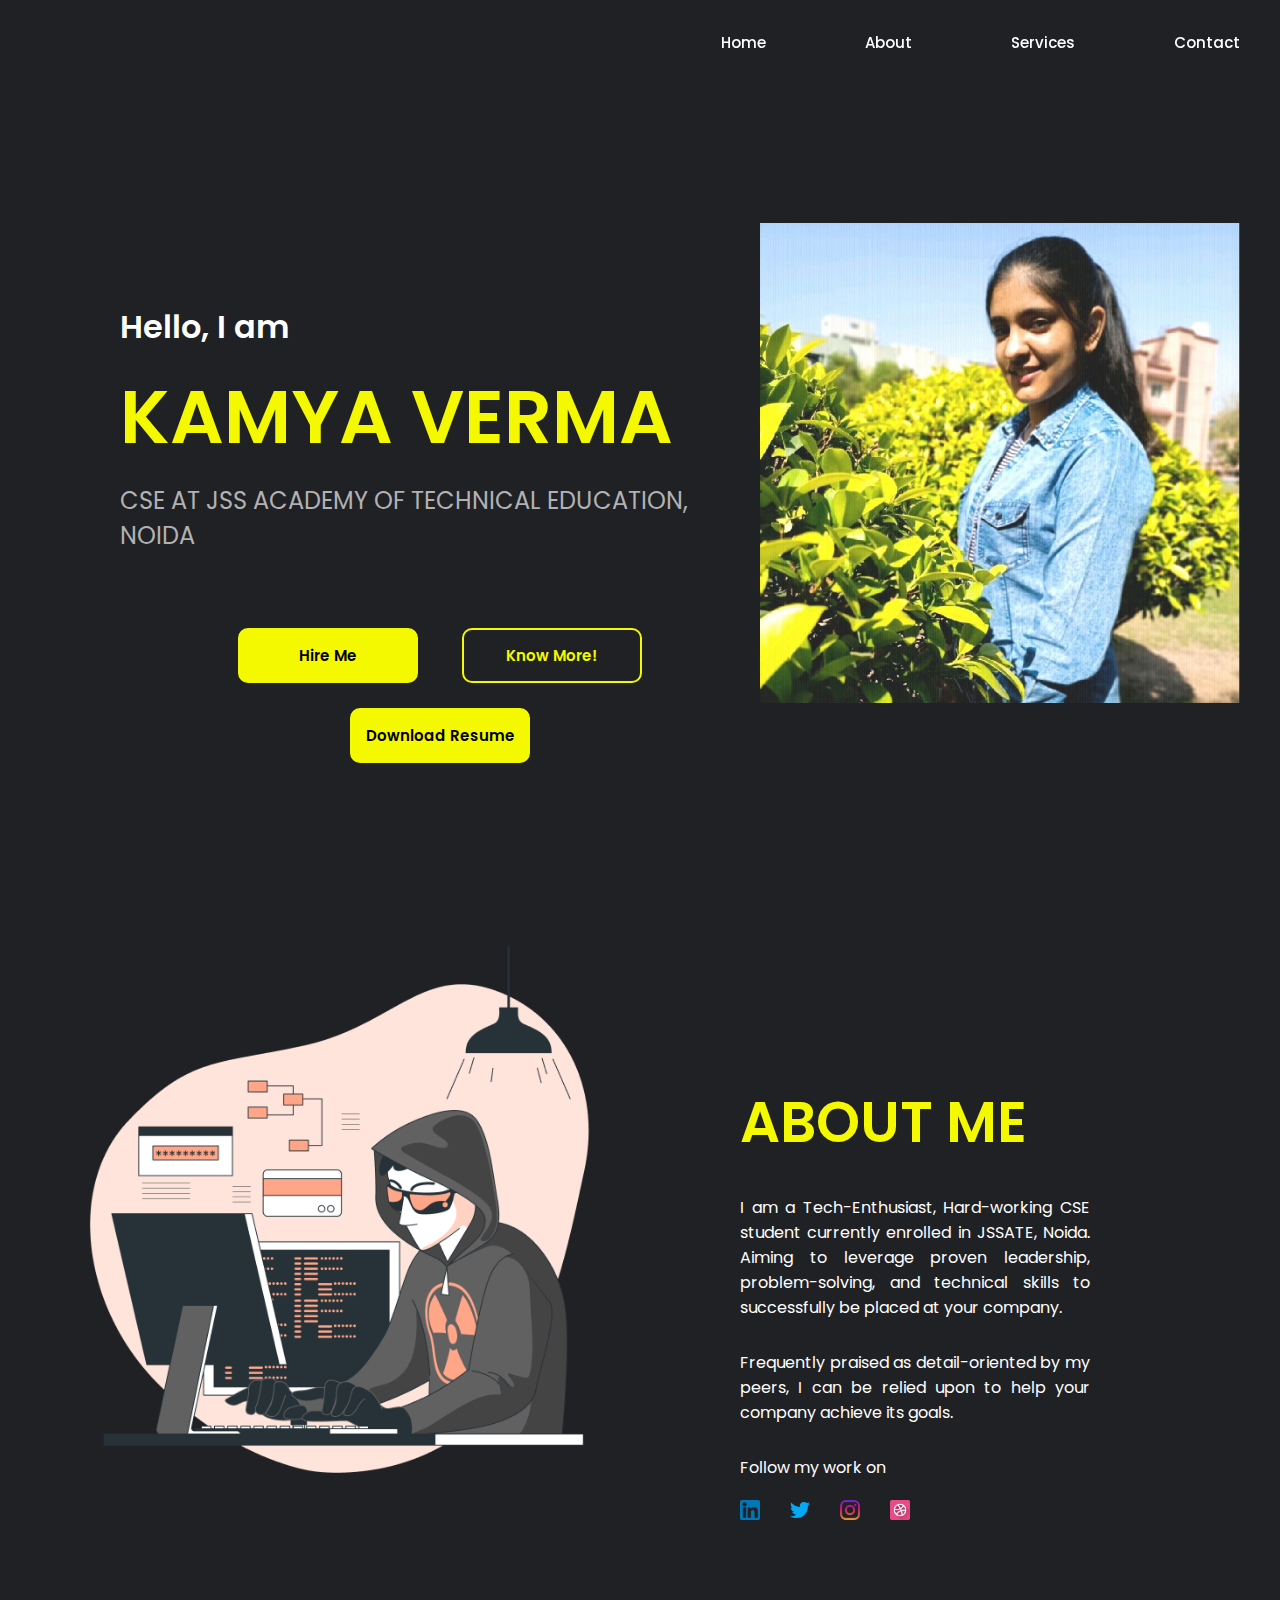
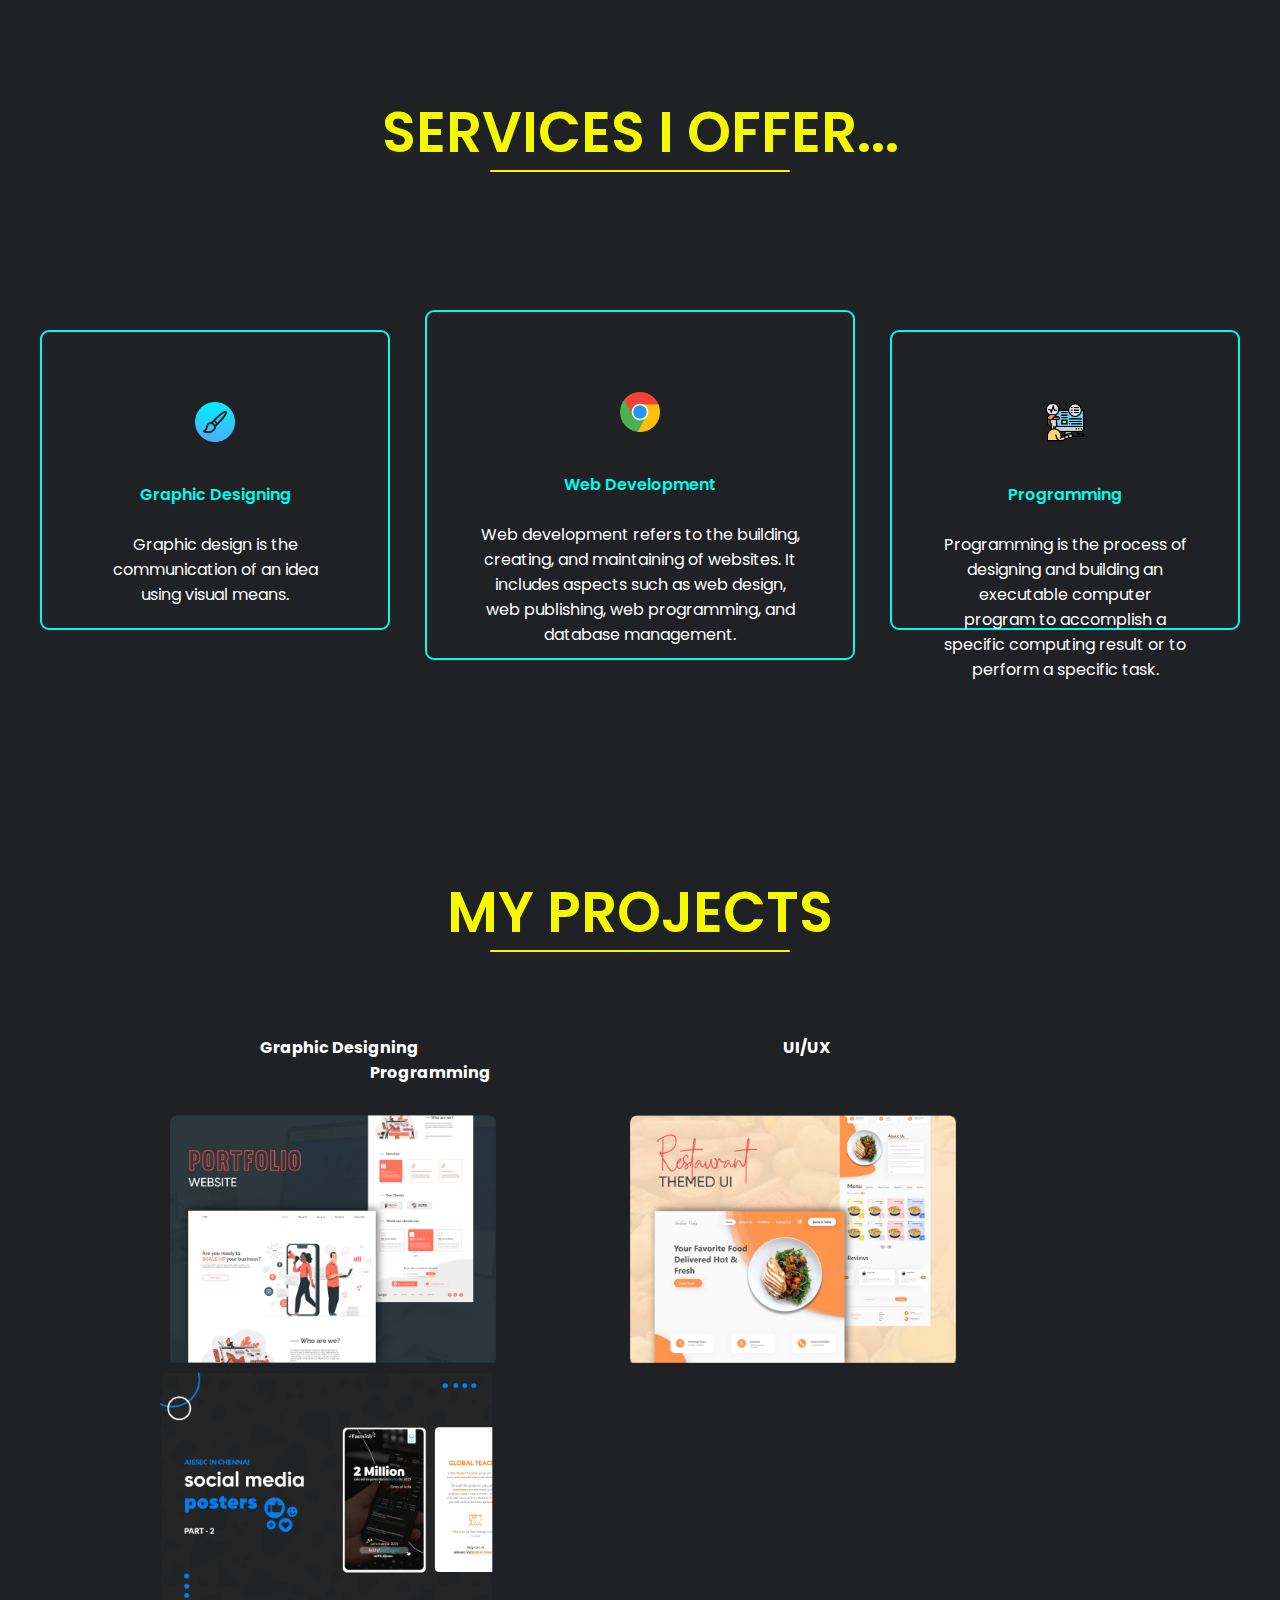
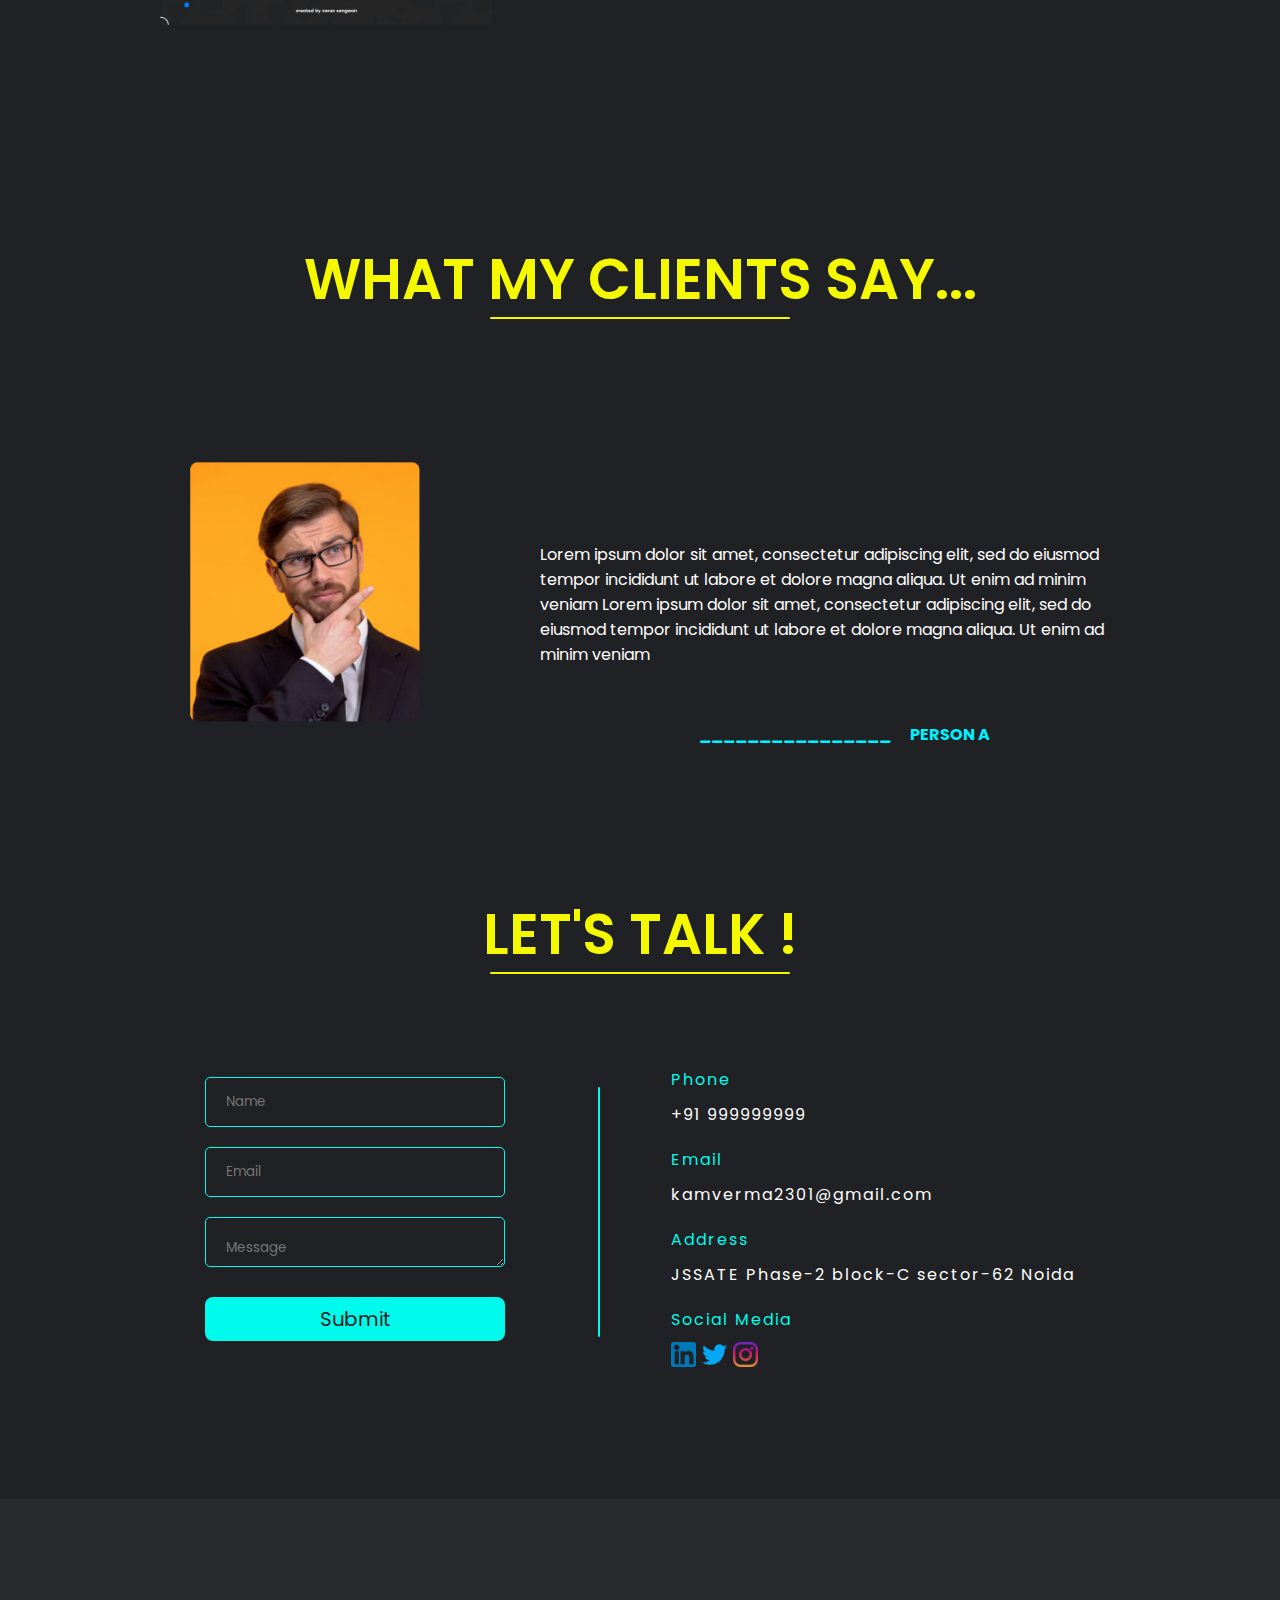
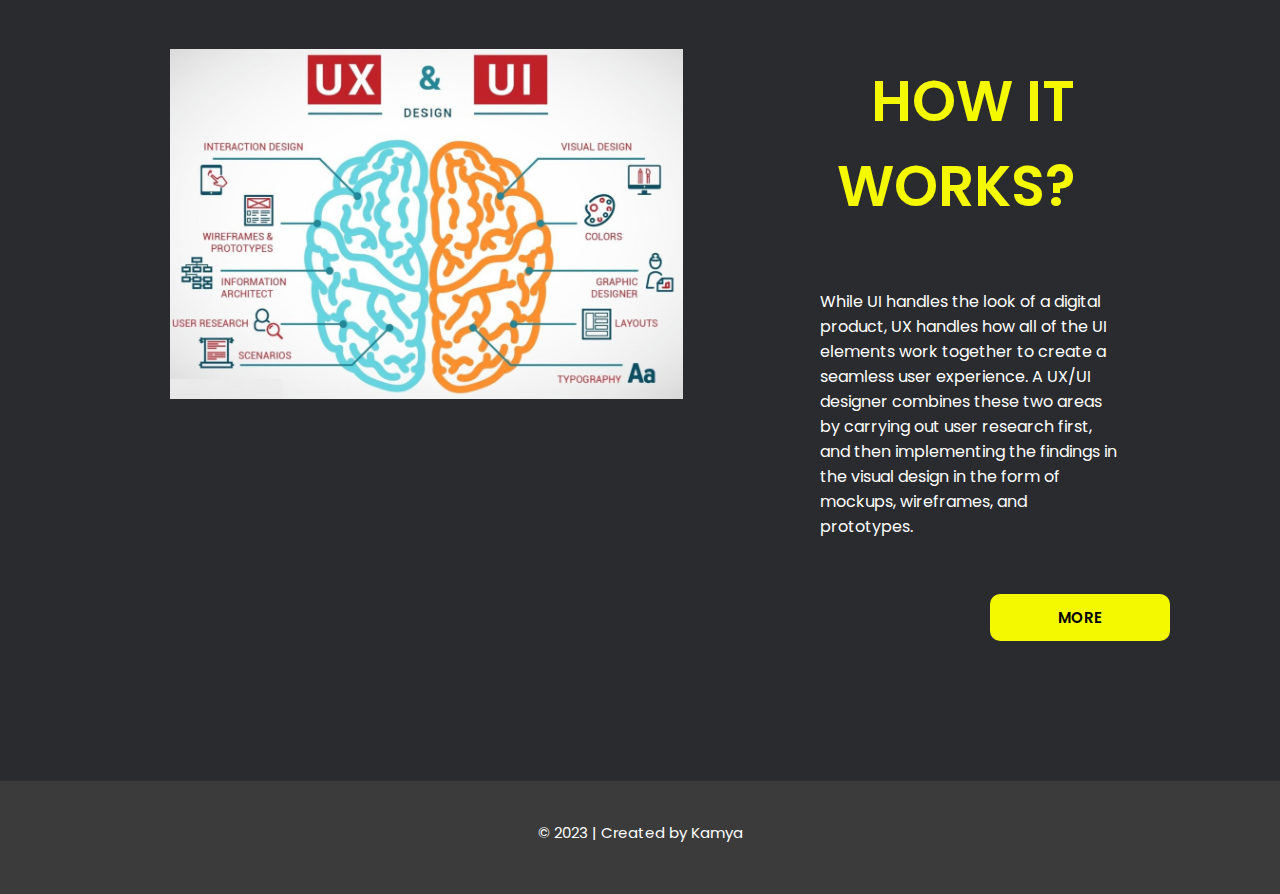
<file: Task-02/index.html>
<html lang="en">

<head>
  <meta charset="UTF-8" />
  <meta name="viewport" content="width=device-width , initial-scale=1.0" />
  <title>Kamya Verma</title>
  <link rel="preconnect" href="https://fonts.googleapis.com" />
  <link rel="preconnect" href="https://fonts.gstatic.com" crossorigin />
  <link
    href="https://fonts.googleapis.com/css2?family=Poppins:ital,wght@0,100;0,200;0,300;0,400;1,200;1,300;1,500;1600;400&display=swap"
    rel="stylesheet" />
  <link rel="stylesheet" href="https://cdnjs.cloudflare.com/ajax/libs/font-awesome/5.13.1/css/all.min.css">
  <link rel="stylesheet" href="./css/style.css" />
  <script src="https://cdnjs.cloudflare.com/ajax/libs/jquery/3.5.1/jquery.min.js"></script>
  <script src="./js/script.js"></script>
</head>

</html>

<body>
  <nav class="navbar">
    <div class="inner-width">
      <a href="/" class="logo"></a>
      <button class="menu-toggler">
        <span></span>
        <span></span>
        <span></span>
      </button>
      <div class="navbar-menu">
        <a href="#">Home</a>
        <a href="#about">About</a>
        <a href="#services">Services</a>
        <a href="#contact">Contact</a>
      </div>
    </div>
  </nav>

  <!--Home-->
  <section id="home">
    <div class="inner-width">
      <div class="content">
        <div class="heroComp">

          <span class="head-title">Hello, I am</span>
          <span class="head-subtitle">KAMYA VERMA</span>
          <span class="head-about">CSE AT JSS ACADEMY OF TECHNICAL EDUCATION, NOIDA</span>
          <div class="buttons">
            <a href="#contact">Hire Me</a>
            <a href="#">Know More!</a>
          </div>
          <div class="buttons" style="margin-top: -5px;">
            <a href="./assets/CV.pdf" download>Download Resume</a>
          </div>
        </div>

        <img class="hackerImage" src="./assets/DP.jpg" />
      </div>
    </div>
    </div>
  </section>

  <section id="about">
    <div class="inner-width">
      <div class="about">
        <div class="about-image">
          <img src="./assets/Hacker-bro 1.png" alt="" class="about-image">
        </div>
        <div>
          <h1 class="section-title" style="margin-top: 180px;padding-left: 100px;">ABOUT ME</h1>
          <p class="about-text">
          I am a Tech-Enthusiast, Hard-working CSE student currently enrolled in JSSATE, Noida. 
          Aiming to leverage proven leadership, problem-solving, and technical skills to successfully be placed at your company. 
          </p>

          <p class="about-text">
          Frequently praised as detail-oriented by my peers, I can be relied upon to help your company achieve its goals.
          </p>

          <p class="about-text">
            Follow my work on
          </p>
          <span class="icons" style="padding-left: 100px;">
            <a href="https://www.linkedin.com/in/kamverma-219b68203/" id="foot"><img src="./assets/linkedin.png" alt="" class="sm"></a>
            <a href="https://twitter.com/KAMYAVERMA23" id="foot"><img src="./assets/twitter.png" alt="" class="sm"></a>
            <a href="#" id="foot"><img src="./assets/instagram.png" alt="" class="sm"></a>
            <a href="#" id="foot"><img src="./assets/dribble.png" alt="" class="sm"></a>
          </span>
        </div>
      </div>
    </div>
    </div>
  </section>
     
  <section id="services">
    <div class="inner-width">
      <div class="section-title" style="padding-top: 120px;text-align: center; padding-bottom: 60px;"><span class="titleSection">SERVICES I OFFER...</span></div>
      <br>
      <br>
      <br>
      <div class="services">
        <div class="service">
          <img src="./assets/brush.png" alt="">
          <h4>Graphic Designing</h4>
          <br>
          <p>Graphic design is the communication of an idea using visual means.</p>
        </div>

        <div class="serviceMid">
          <img src="./assets/chrome.png" alt="">
          <h4>Web Development</h4>
          <br>
          <p>Web development refers to the building, creating, and maintaining of websites. It includes aspects such as web design, web publishing, web programming, and database management.
          </p>
        </div>
        <div class="service">
          <img src="./assets/programming.png" alt="">
          <h4>
            Programming
          </h4>
          <br>
          <p>Programming is the process of designing and building an executable computer program to accomplish a specific computing result or to perform a specific task.</p>
        </div>
      </div>
  </section>

  <section id="projects">
    <div class="inner-width">
      <div class="section-title" style="padding-top: 160px;text-align: center;padding-bottom: 80px;"><span class="titleSection">MY PROJECTS</span></div>
      <div>            
       <a class="section-title-1" style="text-align: left;"><span class="titleSection1">Graphic Designing</span></a>
       <a class="section-title-2" style="text-align: center; margin-left: 300px;"><span class="titleSection2">UI/UX</span></a>
       <a class="section-title-3" style="text-align: right; margin-left: 300px;"><span class="titleSection3">Programming</span></a>
      </div>
      <div class="projects">
        <div class="project">
          <img src="./assets/Mask Group-2.png" alt="" style="padding-top: 30px;padding-left: 130px; height: 280px;">
          <img src="./assets/Mask Group-4.png" alt="" style="padding-left: 130px; height: 250px;">
          <img src="./assets/Mask Group-3.png" alt="" style="padding-left: 120px; height: 255px;">
        </div>
      </div>
  </section>

  <section id="recommendations">
      <div class="inner-width">
        <div class="section-title" style="padding-top: 160px;text-align: center;"><span class="titleSection">WHAT MY CLIENTS SAY...</span></div>
        <div class="about-image">
          <img src="./assets/Mask Group.png" alt="" class="recommend-img">
        <p class="recommend-text" style="padding-top: 200px;">
          Lorem ipsum dolor sit amet, consectetur adipiscing elit, 
          sed do eiusmod tempor incididunt ut labore et dolore magna aliqua. 
          Ut enim ad minim veniam
          Lorem ipsum dolor sit amet, 
          consectetur adipiscing elit, sed do eiusmod tempor incididunt ut labore et dolore magna aliqua. 
          Ut enim ad minim veniam
        </p>
        <p class="recommend-name" style="text-align: right;padding-top: 15px;">
          <a class="recommend-name1">________________</a>
          <a class="recommend-name2">PERSON A</a>
        </p>
      </div>
    </div>
  </section>
              
  <section id="contact">
    <div class="inner-width">
      <div class="section-title" style="margin-top: -100px;text-align: center;"><span class="titleSection">LET'S TALK !</span></div>
      <div class="contact">
        <div class="formContainer">
          <form action="index2.php" method="post" class="contact-form">
            <input type="text" name="name" id="name" class="name" placeholder="Name">
            <input type="email" name="email" id="email" class="email" placeholder="Email">
            <textarea name="message" class="message" placeholder="Message"></textarea>
            <button type="submit" id="submit" class="btn">Submit</button>
          </form>
        </div>
        <div>
          <div class="contact-info">
            <div class="item">
              <p class="contact-head" style="margin-top: 90px;">Phone</p>
              <p>+91 999999999</p>
            </div>

            <div class="item">
              <p class="contact-head">Email</p>
              <p> kamverma2301@gmail.com</p>
            </div>

            <div class="item">
              <p class="contact-head">Address</p>
              <p> JSSATE Phase-2 block-C sector-62 Noida</p>
            </div>

            <div class="item">
              <p class="contact-head">Social Media</p>
              <span class="contact-icon">
                <a href="https://www.linkedin.com/in/kamverma-219b68203/" id="foot"><img src="./assets/linkedin.png" alt=""></a>
                <a href="https://twitter.com/KAMYAVERMA23" id="foot"><img src="./assets/twitter.png" alt=""></a>
                <a href=# id="foot"><img src="./assets/instagram.png" alt=""></a>
              </span>
            </div>
          </div>
        </div>
      </div>
    </div><br><br><br>
  </section>

  <section id=info style="background-color: #2A2B2F;">
    <div class="inner-width">
        <img src="./assets/ui-ux.png" alt="" class="info-img" >
        <div class="info"></div>
          <div class="section-title" style="padding-top: 160px;text-align: right;margin-right: 165px;">HOW IT WORKS?</span></div>
          <p class="info-text">
            While UI handles the look of a digital product, UX handles how all of the UI elements work together to create a seamless user experience. 
            A UX/UI designer combines these two areas by carrying out user research first, 
            and then implementing the findings in the visual design in the form of mockups, wireframes, and prototypes.
          </p>
          <div class="buttons" style="margin-top: 40px;">
            <a href="https://in.springboard.com/blog/what-is-ui-ux-design/" id="foot">MORE</a>
            <br><br><br><br>
      </div>
    </div>
  </section>

  <footer>
    <div class="inner-width">
      <div class="copyright" style="padding-top: 10px;">
        &copy; 2023 | Created by Kamya
      </div>
    </div>
  </footer>

  <button class="goTop fas fa-arrow-up"></button>
</body>
</file>
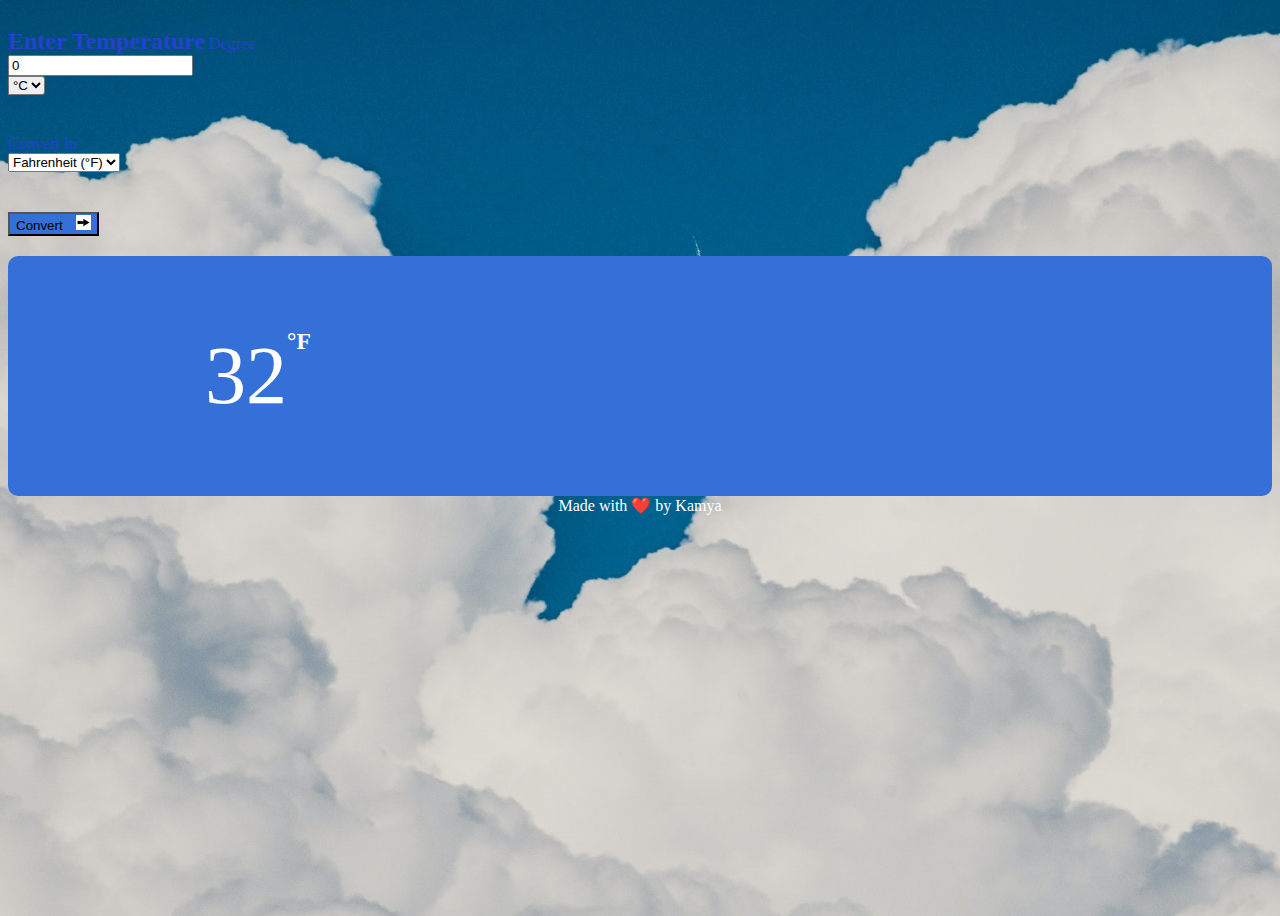
<file: Task-03/index.html>
<!DOCTYPE html>
<html lang="en">
	<head>
		<meta charset="UTF-8" />
		<meta http-equiv="X-UA-Compatible" content="IE=edge" />
		<meta name="viewport" content="width=device-width, initial-scale=1.0" />
		<title>Temperature Converter</title>
		<link rel="icon" type="image/png" href="./assets/icon.png" />
		<link
			rel="stylesheet"
			href="https://cdnjs.cloudflare.com/ajax/libs/font-awesome/4.7.0/css/font-awesome.min.css"
		/>

		<!-- -----------------------------Bootstrap 4.6----------------------------------------- -->
		<link
			rel="stylesheet"
			href="https://cdn.jsdelivr.net/npm/bootstrap@4.6.0/dist/css/bootstrap.min.css"
			integrity="sha384-B0vP5xmATw1+K9KRQjQERJvTumQW0nPEzvF6L/Z6nronJ3oUOFUFpCjEUQouq2+l"
			crossorigin="anonymous"
		/>

		<!-- -------------------------------Custom CSS Style---------------------------------------- -->
		<link rel="stylesheet" href="style.css" />
	</head>

	<body class="d-flex justify-content-center align-items-center min-vh-100">
		<div class="container">
			<div class="row">
				<div class="card-group col-12 col-md-10 offset-md-1 my-md-auto">
					<div class="card inputSection col-12 col-md-6">
						<div class="card-body">
							<form>
								<div class="row px-3">
									<div class="col-12 col-md-11 px-4">
										<span class="card-title d-block"
											>Enter Temperature</span
										>
										<label for="degreeInput" class="py-sm-2"
											>Degree</label
										>
										<div class="input-group">
											<input
												type="number"
												class="form-control"
												id="inputDegree"
												name="inputDegree"
												placeholder="Enter Degree"
												value="0"
											/>
											<div class="input-group-append">
												<select
													class="form-control"
													id="selectInputDegreeType"
												>
													<option value="C" selected>
														&deg;C
													</option>
													<option value="F">
														&deg;F
													</option>
													<option value="K">K</option>
												</select>
											</div>
										</div>
										<label
											for="selectConversionType"
											class="py-sm-2"
											>Convert In</label
										>
										<div class="input-group d-inline-block">
											<div class="input-group-append">
												<select
													class="form-control"
													id="selectConversionType"
												>
													<option value="F" selected>
														Fahrenheit (&deg;F)
													</option>
													<option value="C">
														Celcius (&deg;C)
													</option>
													<option value="K">
														Kelvin (K)
													</option>
												</select>
											</div>
										</div>
										<button
											type="submit"
											class="convertBtn btn btn-lg col-12 col-md-6 offset-md-3 mt-4 rounded-pill d-flex justify-content-center align-items-center text-white"
										>
											Convert&emsp;<img
												src="./assets/right.png"
												class="mt-1"
												width="15px"
												height="15px"
											/>
										</button>
									</div>
								</div>
							</form>
						</div>
					</div>
					<div class="card resultSection col-12 col-md-6">
						<div
							class="card-body d-flex justify-content-center align-items-center"
						>
							<div id="resultValueSection">
								<div id="convertedDegree">32</div>
								<h3 id="degree">&deg;</h3>
								<h3 id="convertedUnit">F</h3>
							</div>
						</div>
					</div>
				</div>
			</div>
			<footer class="mt-5 pt-5">Made with ❤️ by Kamya</footer>
		</div>

		<!-- -----------------------------JQuery Plugins------------------------------------------ -->
		<script
			src="https://code.jquery.com/jquery-3.5.1.slim.min.js"
			integrity="sha384-DfXdz2htPH0lsSSs5nCTpuj/zy4C+OGpamoFVy38MVBnE+IbbVYUew+OrCXaRkfj"
			crossorigin="anonymous"
		></script>
		<script
			src="https://cdn.jsdelivr.net/npm/bootstrap@4.6.0/dist/js/bootstrap.bundle.min.js"
			integrity="sha384-Piv4xVNRyMGpqkS2by6br4gNJ7DXjqk09RmUpJ8jgGtD7zP9yug3goQfGII0yAns"
			crossorigin="anonymous"
		></script>

		<!-- -------------------------------Custom JS Script---------------------------------------- -->
		<script src="script.js"></script>
	</body>
</html>
</file>
<file: Task-02/css/style.css>
* {
    font-family: "Poppins", sans-serif;
    margin: 0;
    padding: 0;
    text-decoration: none;
    box-sizing: border-box;
  }
  
  html {
    scroll-behavior: smooth;
  }
  
  ::selection {
    background-color: #00FAEB;
  }
  
  ::-webkit-scrollbar {
    width: 10px;
    background-color: #292b2e;
  }
  
  ::-webkit-scrollbar-thumb {
    background-color: #00FAEB;
  }
  
  .navbar {
    position: fixed;
    background-color: transparent;
    width: 100%;
    padding: 30px 0;
    top: 0;
    z-index: 999;
    transition: 0.3s linear;
  }
  
  .inner-width {
    max-width: 3000px;
    margin: auto;
    padding: 0 40px;
  }
  
  .navbar .inner-width {
    display: flex;
    align-items: center;
    justify-content: space-between;
  }
  
  .navbar-menu a {
    color: white;
    font-size: 15px;
    font-weight: 500;
    margin-left: 95px;
    transition: 0.2s linear;
  }
  
  .sticky {
    background-color: #38393C;
    padding: 18px 0;
  }
  
  .navbar-menu a:hover {
    color: #38393C !important;
  }
  
  .sticky .navbar-menu a {
    color: white;
  }
  
  .menu-toggler {
    background: none;
    width: 30px;
    border: none;
    cursor: pointer;
    position: relative;
    outline: none;
    z-index: 999;
    display: none;
  }
  
  .menu-toggler span {
    display: block;
    height: 3px;
    background-color: #fff;
    margin: 6px 0;
    position: relative;
    transition: 0.3s linear;
  }
  
  #home {
    height: 100vh;
    min-height: 500px;
    background: #202124 no-repeat center;
    background-size: cover;
    background-attachment: fixed;
  }
  
  #home .inner-width {
    display: flex;
    align-items: center;
    justify-content: center;
    height: 100%;
    text-align: center;
  }
  
  #home .content {
    width: 100%;
    color: white;
    display: flex;
    justify-content: space-between;
    margin-top: 50px;
  }
  
  .heroComp {
    float: left;
    display: flex;
    flex-wrap: wrap;
    text-align: left;
    margin-top: 150px;
    flex-direction: column;
    margin-left: 80px;
    margin-top: 180px;
  }
  
  .head-title {
    font-family: "Poppins", sans-serif;
    font-size: 32px;
    font-weight: 600;
    line-height: 48px;
  }
  
  .head-subtitle {
    font-family: "Poppins", sans-serif;
    font-size: 75px;
    color: #F4F900;
    line-height: 132px;
    font-weight: 600;
  }
  
  .head-about {
    font-family: "Poppins", sans-serif;
    color: rgba(255, 255, 255, 0.664);
    font-size: 24px;
    font-weight: 400;
  }
  
  .hackerImage {
    margin-top: 100px;
    float: right;
    width: 40%;
    height: 40%;
  }

  .recommend-img {
    float: left;
    height: 260px;
    margin-top: 120px;
    padding-left: 150px;
  }
  
  #home .buttons {
    margin-top: 60px;
    text-align: center;
  }
  
  #home .buttons a {
    color: #F4F900;
    display: inline-block;
    font-size: 15px;
    font-weight: 600;
    margin: 15px 20px;
    width: 180px;
    border: 2px solid #F4F900;
    padding: 14px 0;
    border-radius: 10px;
    transition: 0.2s linear;
  }
  
  #info .buttons a {
    color: #F4F900;
    display: inline-block;
    font-size: 15px;
    font-weight: 600;
    margin: 15px 30px;
    width: 180px;
    border: 2px solid #F4F900;
    padding: 10px 30px;
    border-radius: 10px;
    transition: 0.2s linear;
    text-align: center;
  }

  #info .buttons {
    margin-top: 60px;
    margin-left: 920px;
  }

  #info .buttons a:hover,
  #info .buttons a:nth-child(1) {
    background-color: #F4F900;
    color: black;
  }

  #home .buttons a:hover,
  #home .buttons a:nth-child(1) {
    background-color: #F4F900;
    color: black;
  }
  #home .buttons b:nth-child(1) {
    width: 300px;
    background-color: #F4F900;
    color: black;
  }
  
  section {
    background: #202124;
    padding-bottom: 50px;
  }
  
  .section-title {
    font-size: 56px;
    font-weight: 600;
    color: #F4F900;
    /* margin-top: 50px; */
  }
  
  .about {
    display: flex;
    flex-direction: row;
    justify-content: space-between;
  }
  
  .about-image {
    height: 600px;
  }
  
  .about-text {
    color: white;
    margin-top: 30px;
    text-align: justify;
    margin-right: 150px;
    padding-left: 100px;
  }
  
  .about-pic {
    width: 180px;
    border-radius: 50%;
    margin-right: 100px;
  }
  .icons {
    display: flex;
  }
  .sm {
    margin-top: 20px;
    padding-right: 30px;
    height: 20px;
    transition: 0.2s linear;
  }
  
  .sm :hover {
    color: #48dbfb;
  }
  
  .services {
    display: flex;
    justify-content: space-between;
    flex-wrap: wrap;
    flex-direction: row;
  }
  
  .titleSection::after {
    width: 300px;
    content: "";
    position: absolute;
    height: 2px;
    margin-top: 80px;
    margin-bottom: 80px;
    background-color: #F4F900;
    border-radius: 3px;
    left: calc(50% - 150px);
  }

  .section-title-1 {
    margin-left: 220px;
    font-weight: bold;
    color: #fff;
  }
  
  .section-title-2 {
    font-weight: bold;
    margin-right: 50px;
    padding-left: 60px;
    color: #fff;
  }

  .section-title-3 {
    margin-right: 165px;
    font-weight: bold;
    padding-left: 30px;
    color: #fff;
  }

  .recommend-text {
    color: #fff;
    margin-left: 500px;
    margin-right: 100px;
    margin-top: 20px;
    padding-bottom: 40px;
    align-items: center;
  }

  .recommend-name2 {
    color: #00F0FF;
    margin-right: 250px;
    margin-top: 50px;
    font-weight: bold;
  }

  .recommend-name1 {
    color: #00F0FF;
    text-align: right;
    margin-right: 15px;
    font-weight: bold;
  }

  .service {
    width: calc(30% - 10px);
    text-align: center;
    height: 300px;
    border: 2px solid #00FAEB;
    border-radius: 9px;
    margin: 20px 0;
    padding: 70px 50px;
    color: #fff;
    transition: 0.3s linear;
  }
  
  .serviceMid {
    width: calc(40% - 50px);
    height: 350px;
    text-align: center;
    border: 2px solid #00FAEB;
    border-radius: 9px;
    padding: 80px 50px;
    color: #fff;
    transition: 0.3s linear;
  }
  
  .service img {
    width: 40px;
    height: 40px;
    margin-bottom: 40px;
  }
  
  .serviceMid img {
    width: 40px;
    height: 40px;
    margin-bottom: 40px;
  }
  .service h4 {
    color: #00FAEB;
    font-weight: 600;
    size: 32px;
  }
  
  .serviceMid h4 {
    color: #00FAEB;
    font-weight: 600;
    size: 32px;
  }
  
  .contact {
    display: flex;
    justify-content: space-evenly;
    flex-wrap: wrap;
    flex-direction: row;
  }
  
  .contact-form {
    display: flex;
    flex-wrap: wrap;
    flex-direction: column;
    justify-content: space-between;
    margin-top: 90px;
  }
  
  .contact-form input,
  .contact-form textarea {
    width: 300px;
    height: 50px;
    margin: 10px 0;
    background: none;
    border: 1px solid #00FAEB;
    outline: none;
    padding: 20px;
    border-radius: 5px;
    color: #fff;
    margin-bottom: 10px;
  }
  
  .message {
    height: 300px;
    resize: vertical;
    scroll-behavior: smooth;
  }
  
  .contact-form .btn {
    width: 300px;
    border: 2px solid #00FAEB;
    padding: 5px;
    margin-top: 20px;
    margin-left: auto;
    cursor: pointer;
    background-color: #00FAEB;
    border-radius: 8px;
    color: #202124;
    font-size: 20px;
    transition: 0.2s linear;
  }
  
  .contact-info::before {
    width: 2px;
    content: "";
    position: absolute;
    height: 250px;
    margin-top: 20px;
    background-color: #00FAEB;
    border-radius: 3px;
    left: calc(67% - 260px);
  }
  
  .contact-info .item {
    font-family: "Poppins";
    letter-spacing: 2px;
    border-radius: 50px;
    color: #fff;
    text-align: left;
    margin-top: 20px;
    transition: 0.3s linear;
  }
  
  .contact-head {
    padding-bottom: 10px;
    color: #00FAEB;
  }
  
  .contact-icon img {
    width: 25px;
    height: 25px;
  }
  
  footer {
    background-color: #3b3b3b;
    color: #fff;
    padding: 30px 0;
    text-align: center;
  }

  .copyright {
    font-size: 15px;
    margin-bottom: 20px;
  }
  
  .copyright a {
    font-size: 16px;
    color: #48dbfb;
    font-weight: 500;
  }

  .info-text {
    color: #fff;
    margin-left: 730px; 
    padding-top: 60px;
    padding-left: 50px;
    margin-right: 120px;
    align-items: center;  
  }

  .info-img {
    float: left;
    margin-top: 150px;
    padding-left: 130px;
    height: 350px;
  }

  

  .goTop {
    position: fixed;
    z-index: 999;
    bottom: 40px;
    right: 40px;
    width: 40px;
    height: 50px;
    background-color: #000000;
    color: #fff;
    border: none;
    border-radius: 200px;
    cursor: pointer;
    outline: none;
    display: none;
  }
  
  @media screen and (max-width: 980px) {
    .menu-toggler {
      display: block;
    }
  
    .navbar-menu {
      position: fixed;
      height: 100vh;
      widows: 100%;
      background-color: #353b48;
      top: 0;
      right: -100%;
      max-width: 400px;
      padding: 80px 50px;
      transition: 0.3s linear;
    }
  
    .navbar-menu a {
      display: block;
      font-size: 30px;
      margin: 30px 0;
    }
  
    .sticky .navbar-menu {
      background-color: #00FAEB;
    }
  
    .navbar-menu.active {
      right: 0;
    }
  
    .menu-toggler.active span:nth-child(1) {
      transform: rotate(-45deg);
      top: 4px;
    }
  
    .menu-toggler.active span:nth-child(2) {
      opacity: 0;
    }
    .menu-toggler.active span:nth-child(3) {
      transform: rotate(45deg);
      bottom: 14px;
    }
  
    .inner-width {
      max-width: 300px;
    }
  
    .heroComp {
      max-width: 800px;
      align-content: center;
    }
  
    .head-subtitle {
      font-size: 30px;
    }
    .section-title {
      width: 100%;
      font-size: 30px;
      text-align: center;
    }
  
    .about {
      flex-direction: column;
      font-size: x-small;
    }
    .about-image {
      max-height: 250px;
    }
  
    .about-text {
      flex: 100%;
      text-align: justify;
    }
  
      .services {
      width: 100%;
    }
  
    .service {
      width: calc(85% - 20px);
      align-items: center;
    }
    .serviceMid {
      width: calc(80% - 10px);
      align-items: center;
    }
  
    .contact-form .item {
      width: 100%;
      margin: 10px 0;
    }
  
    .item {
      width: 100%;
      margin: 10px 0;
    }
  }
  
  @media screen and (max-width: 600px) {
    .inner-width {
      padding: 0 20px;
    }
  
    .content {
      width: calc(50% - 20px);
      font-size: smaller;
    }
  
    .content img {
      margin-top: 0;
      visibility: hidden;
    }
  }
</file>
<file: Task-03/style.css>
:root {
	--primary-color: #3470d8;
	--secondary-color: #2642cd;
}

body {
	color: var(--secondary-color);
	background-image: url(./assets/bg-img.jpg);
	height: 100vh;
	background-position: center;
	background-repeat: no-repeat;
	background-size: cover;
	position: relative;
	background-attachment: fixed;
}

.card {
	padding: 20px 0px;
	border-radius: 10px;
}

/* Input Section */

.card-title {
	font-size: 24px;
	padding: 20px 0px;
	font-weight: 600;
}

label {
	font-weight: 500;
}

select {
	margin-bottom: 40px;
}

#selectInputDegreeType {
	border-radius: 0px 3px 3px 0px;
}

.convertBtn {
	min-width: 10px;
	background-color: var(--primary-color);
}

.convertBtn:hover {
	transition: 0.5s;
	background-color: var(--secondary-color);
}

/* Result Section */

#resultValueSection {
	display: flex;
	justify-content: center;
	align-items: center;
	max-width: 500px;
	height: 200px;
	word-wrap: normal;
	text-align: center;
	font-size-adjust: 0.58;
}

#convertedDegree {
	font-size: 65px;
	font-weight: 500;
	max-width: 500px;
}

#convertedUnit,
#degree {
	padding-bottom: 70px;
}

.resultSection {
	background-color: var(--primary-color);
	color: white;
}

/* Mobile view  */
@media only screen and (max-width: 600px) {
	body {
		display: relative;
		overflow: hidden;
	}

	.card-group {
		padding: 0;
	}

	.card {
		border: none;
		border-radius: 0;
		padding: 0;
	}

	.card-title {
		line-height: 40px;
	}

	.card-body {
		padding: 0;
	}

	.resultSection {
		position: fixed;
		top: 0;
		padding: 10px 0px;
		text-align: center;
	}

	.inputSection {
		margin-top: 60%;
	}

	#degree,
	#convertedUnit {
		padding-top: 50px;
	}
}

footer {
	color: #fff;
	text-align: center;
}
</file>
